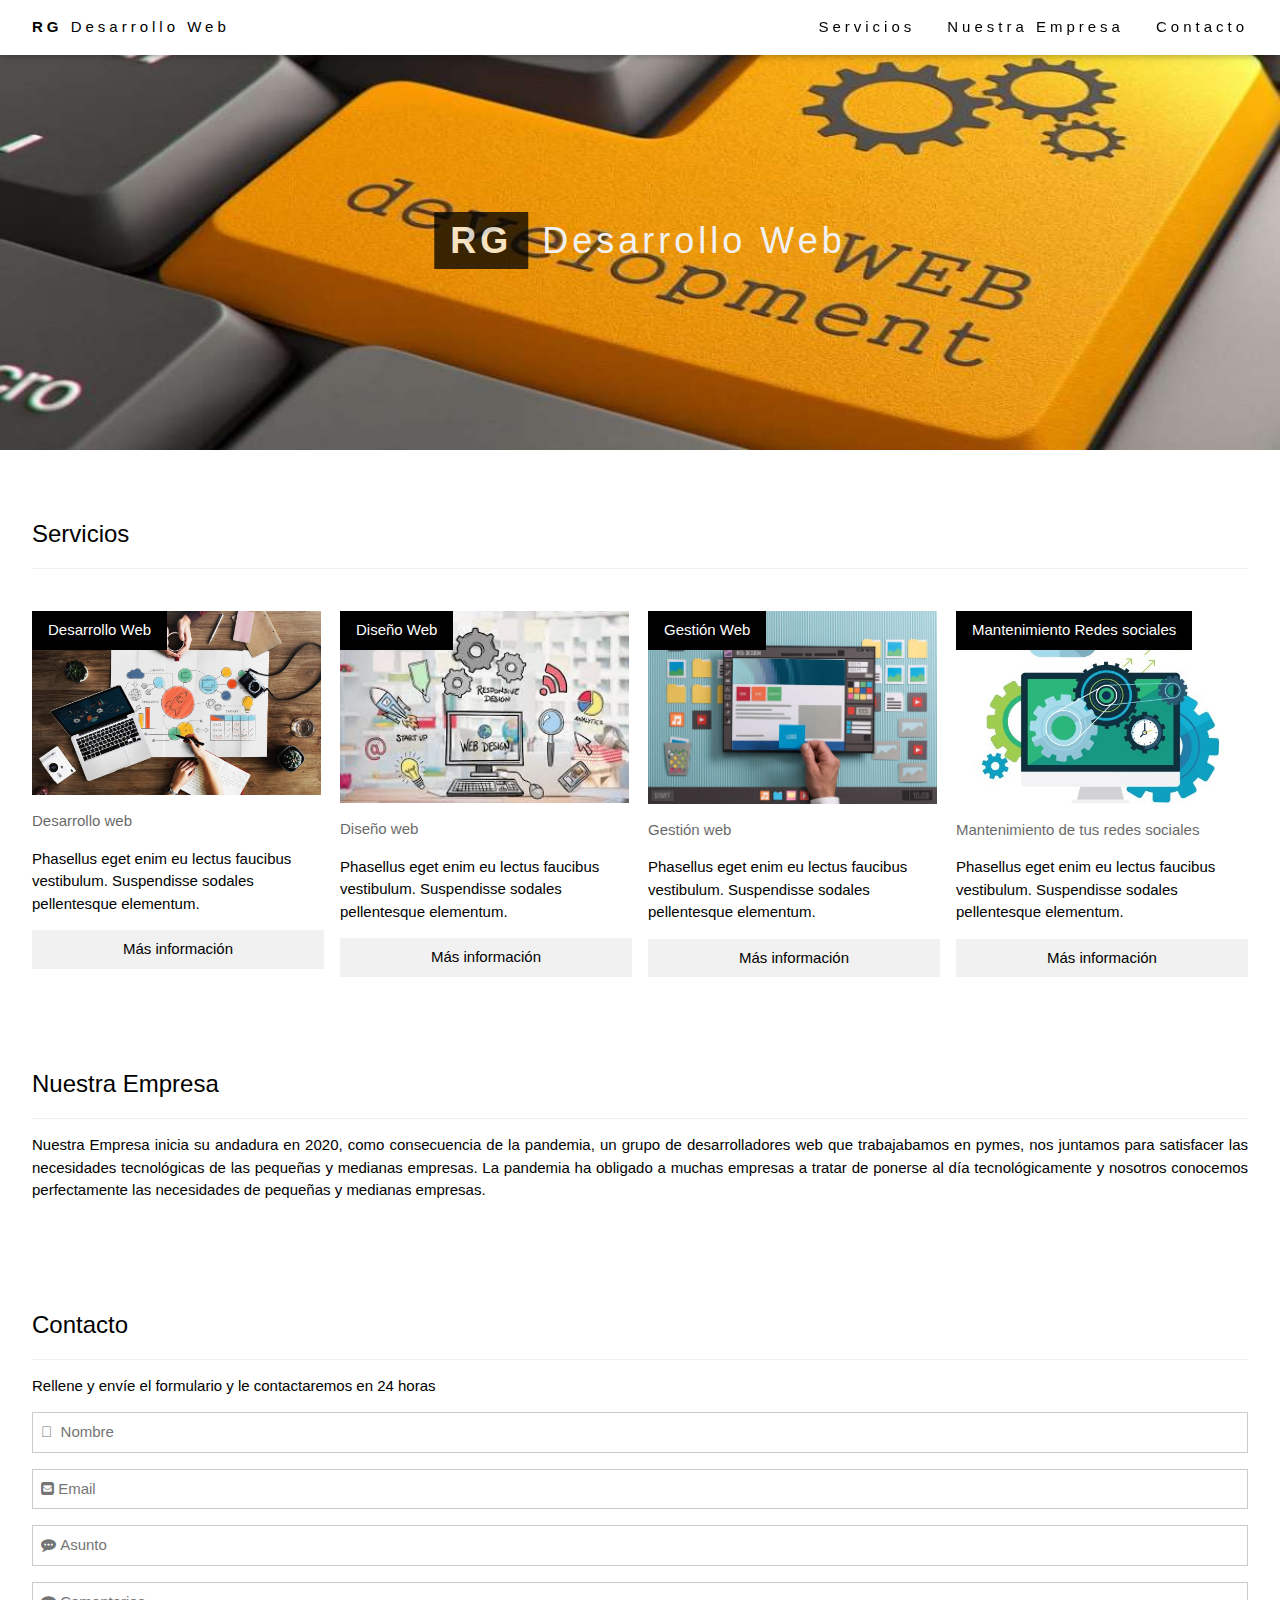
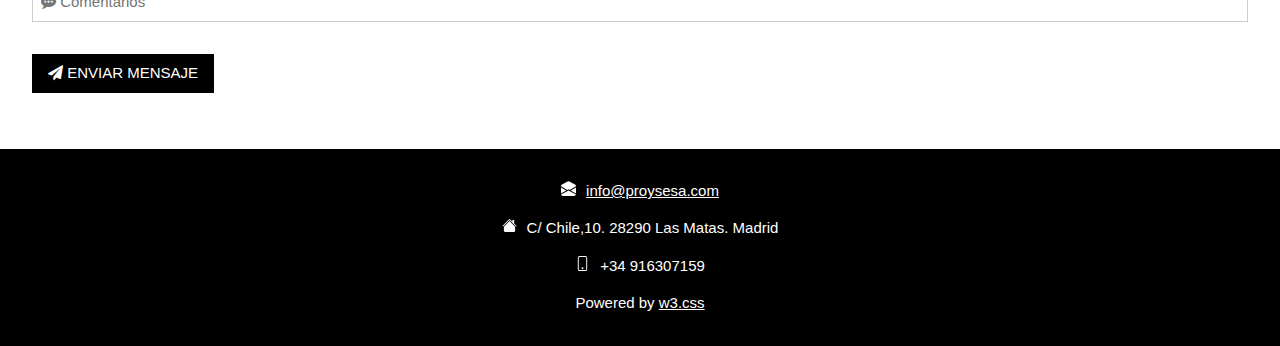
<file: index.html>
<!DOCTYPE html>
<html>
<title>RG | Desarrollo Web</title>
<meta charset="UTF-8">
<meta name="viewport" content="width=device-width, initial-scale=1">
<link rel="stylesheet" href="css/W3.css">
<script  src="./javascript.js"></script>
<link href="https://stackpath.bootstrapcdn.com/font-awesome/4.7.0/css/font-awesome.min.css" rel="stylesheet" />

<body>

<!-- Navbar (sit on top) -->
<div class="w3-top">
<div class="w3-bar w3-white w3-wide w3-padding w3-card">
  <a href="#Home" class="w3-bar-item w3-button"><b>RG</b> Desarrollo Web</a>
  <a href="#contact" class="w3-bar-item w3-right w3-button w3-hide-small">Contacto</a>
  <a href="#about" class="w3-bar-item w3-right w3-button w3-hide-small">Nuestra Empresa</a>
  <a href="#projects" class="w3-bar-item w3-right w3-button w3-hide-small">Servicios</a>
  
  
  <a href="javascript:void(0)"  class="w3-bar-item w3-button w3-right w3-hide-large w3-hide-medium" onclick="myFunction()">&#9776;</a>
</div>

<div id="demo" class="w3-bar-block  w3-white w3-hide w3-hide-large w3-hide-medium">
  <a href="#projects" class="w3-bar-item w3-button">Servicios</a>
  <a href="#about" class="w3-bar-item w3-button">Nuestra Empresa</a>
  <a href="#contact" class="w3-bar-item w3-button">Contacto</a>
</div>
</div>
<!-- Header -->
<header class="w3-display-container w3-content w3-wide" style="max-width:1500px;"  id="home">
  <img class="w3-image" src="imagenes/web.jpg" alt="Desarrollo web" width="1500" height="500" style="max-height: 450px;">
  <div class="w3-display-middle w3-margin-top w3-center">
    <h1 class="w3-xxlarge w3-text-white"><span class="w3-padding w3-black w3-opacity-min"><b>RG</b></span> <span class="w3-hide-small w3-text-light-grey">Desarrollo Web</span></h1>
  </div>
</header>

<!-- Page content -->
<div class="w3-content w3-padding" style="max-width:1564px">

  <!-- Project Section -->
  <div class="w3-container w3-padding-32" id="projects">
    <h3 class="w3-border-bottom w3-border-light-grey w3-padding-16">Servicios</h3>
  </div>

  <div class="w3-row-padding">
    <div class="w3-col l3 m6 w3-margin-bottom">
      <div class="w3-display-container">
        <div class="w3-display-topleft w3-black w3-padding">Desarrollo Web</div>
        <img src="imagenes/Desarrollo web.jpg" alt="Desarrollo web" style="width:99%">
        <p class="w3-opacity">Desarrollo web</p>
      <p>Phasellus eget enim eu lectus faucibus vestibulum. Suspendisse sodales pellentesque elementum.</p>
      <p><a href="desarrollo.html" class="w3-button w3-light-grey w3-block">Más información</a></p>
      </div>
    </div>
    <div class="w3-col l3 m6 w3-margin-bottom">
      <div class="w3-display-container">
        <div class="w3-display-topleft w3-black w3-padding">Diseño Web</div>
        <img src="imagenes/diseno_web.jpg" alt="diseño web" style="width:99%">
        <p class="w3-opacity">Diseño web</p>
      <p>Phasellus eget enim eu lectus faucibus vestibulum. Suspendisse sodales pellentesque elementum.</p>
      <p><a href="diseno.html" class="w3-button w3-light-grey w3-block">Más información</a></p>
      </div>
    </div>
    <div class="w3-col l3 m6 w3-margin-bottom">
      <div class="w3-display-container">
        <div class="w3-display-topleft w3-black w3-padding">Gestión Web</div>
        <img src="imagenes/gestion_web.jpg" alt="Gestion web" style="width:99%">
        <p class="w3-opacity">Gestión web</p>
      <p>Phasellus eget enim eu lectus faucibus vestibulum. Suspendisse sodales pellentesque elementum.</p>
      <p><a href="gestion.html" class="w3-button w3-light-grey w3-block">Más información</a></p>
        
      </div>
    </div>
    <div class="w3-col l3 m6 w3-margin-bottom">
      <div class="w3-display-container">
        <div class="w3-display-topleft w3-black w3-padding">Mantenimiento Redes sociales</div>
        <img src="imagenes/mantenimiento_web.jpg" alt="Mantenimiento redes sociales" style="width:99%">
      <p class="w3-opacity">Mantenimiento de tus redes sociales</p>
      <p>Phasellus eget enim eu lectus faucibus vestibulum. Suspendisse sodales pellentesque elementum.</p>
      <p><a href="mantenimiento.html" class="w3-button w3-light-grey w3-block">Más información</a></p>
      </div>
    </div>
  </div>

  <!-- About Section -->
  <div class="w3-container w3-padding-32" id="about">
    <h3 class="w3-border-bottom w3-border-light-grey w3-padding-16">Nuestra Empresa</h3>
    <p style="text-align: justify;">Nuestra Empresa inicia su andadura en 2020, como consecuencia de la pandemia, un grupo de desarrolladores web
      que trabajabamos en pymes, nos juntamos para satisfacer las necesidades tecnológicas de las pequeñas y medianas empresas.
      La pandemia ha obligado a muchas empresas a tratar de ponerse al día tecnológicamente y nosotros conocemos perfectamente
      las necesidades de pequeñas y medianas empresas.
    </p>
  </div>

  

  <!-- Contact Section -->
  <div class="w3-container w3-padding-32" id="contact">
    <h3 class="w3-border-bottom w3-border-light-grey w3-padding-16">Contacto</h3>
    <p>Rellene y envíe el formulario y le contactaremos en 24 horas</p>
    <form action="/action_page.php" target="_blank">
      <input class="w3-input w3-border" type="text" placeholder="&#xf2bb  Nombre" style="font-family:Arial,FontAwesome;" required name="Name">
      <input class="w3-input w3-section w3-border" type="text" placeholder="&#xf199 Email" style="font-family:Arial,FontAwesome;" required pattern="[a-z0-9._%+-]+@[a-z0-9.-]+\.[a-z]{2,}$"  name="Email">
      <input class="w3-input w3-section w3-border" type="text" placeholder="&#xf27a Asunto" style="font-family:Arial,FontAwesome;" required name="Subject">
      <input class="w3-input w3-section w3-border" type="text" placeholder="&#xf27a Comentarios" style="font-family:Arial,FontAwesome;" required name="Comment">
      <button class="w3-button w3-black w3-section" type="submit">
        <i class="fa fa-paper-plane"></i> ENVIAR MENSAJE
      </button>
    </form>
  </div>
  
<!-- Image of location/map -->

<!-- End page content -->
</div>


<!-- Footer -->
<footer class="w3-center w3-black w3-padding-16">
  <p><svg width="1em" height="1em" viewbox="0 0 16 16" class="bi bi-envelope-open-fill" fill="currentColor" xmlns="http://www.w3.org/2000/svg">
    <path d="M8.941.435a2 2 0 0 0-1.882 0l-6 3.2A2 2 0 0 0 0 5.4v.313l6.709 3.933L8 8.928l1.291.717L16 5.715V5.4a2 2 0 0 0-1.059-1.765l-6-3.2zM16 6.873l-5.693 3.337L16 13.372v-6.5zm-.059 7.611L8 10.072.059 14.484A2 2 0 0 0 2 16h12a2 2 0 0 0 1.941-1.516zM0 13.373l5.693-3.163L0 6.873v6.5z"/>
  <span style="margin-left: 10px;"><a href="mailto:info@proysesa.com">info@proysesa.com</a></span>
  </svg></p>
  
  
  <p><svg width="1em" height="1em" viewbox="0 0 16 16" class="bi bi-house-fill" fill="currentColor" xmlns="http://www.w3.org/2000/svg">
    <path fill-rule="evenodd" d="M8 3.293l6 6V13.5a1.5 1.5 0 0 1-1.5 1.5h-9A1.5 1.5 0 0 1 2 13.5V9.293l6-6zm5-.793V6l-2-2V2.5a.5.5 0 0 1 .5-.5h1a.5.5 0 0 1 .5.5z"/>
    <path fill-rule="evenodd" d="M7.293 1.5a1 1 0 0 1 1.414 0l6.647 6.646a.5.5 0 0 1-.708.708L8 2.207 1.354 8.854a.5.5 0 1 1-.708-.708L7.293 1.5z"/>
    <span style="margin-left: 10px;">C/ Chile,10. 28290 Las Matas. Madrid</span>
  </svg></p>


  <p><svg width="1em" height="1em" viewbox="0 0 16 16" class="bi bi-phone" fill="currentColor" xmlns="http://www.w3.org/2000/svg">
    <path fill-rule="evenodd" d="M11 1H5a1 1 0 0 0-1 1v12a1 1 0 0 0 1 1h6a1 1 0 0 0 1-1V2a1 1 0 0 0-1-1zM5 0a2 2 0 0 0-2 2v12a2 2 0 0 0 2 2h6a2 2 0 0 0 2-2V2a2 2 0 0 0-2-2H5z"/>
    <path fill-rule="evenodd" d="M8 14a1 1 0 1 0 0-2 1 1 0 0 0 0 2z"/>
    <span style="margin-left: 10px;">+34 916307159</span>
    </svg></p>   
  <p>Powered by <a href="https://www.w3schools.com/w3css/default.asp" title="W3.CSS" target="_blank" class="w3-hover-text-green">w3.css</a></p>
</footer>

</body>
</html>
</file>
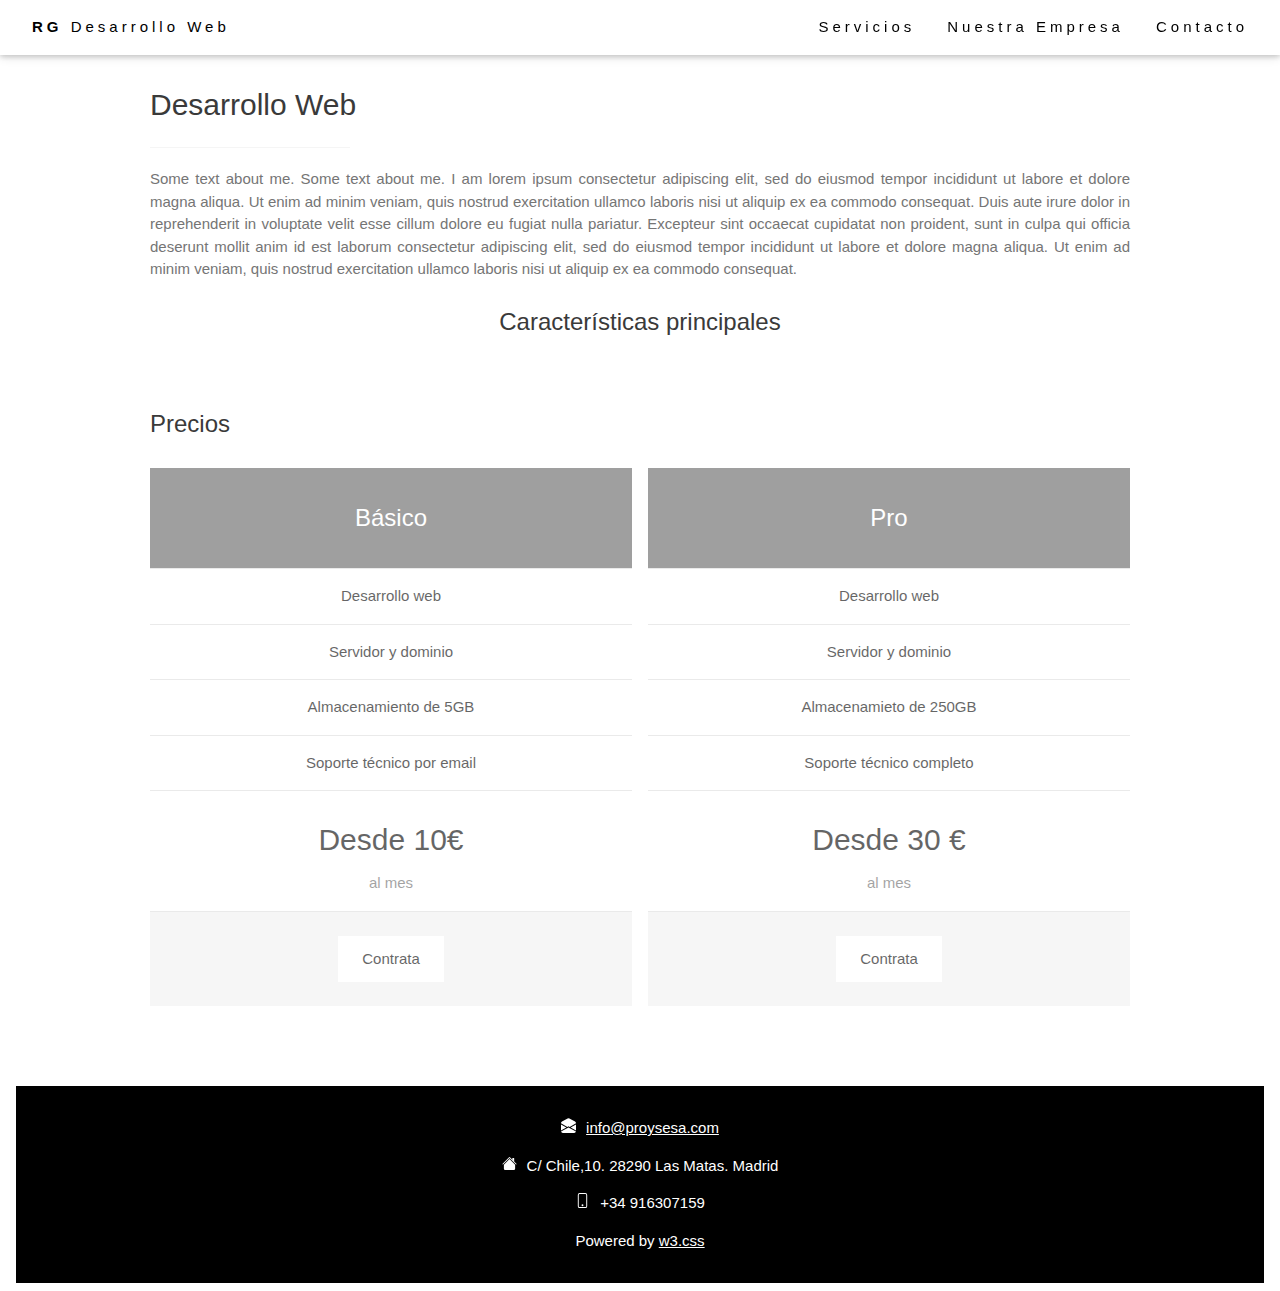
<file: desarrollo.html>
<!DOCTYPE html>
<html>
<title>RG | Desarrollo Web</title>
<meta charset="UTF-8">
<meta name="viewport" content="width=device-width, initial-scale=1">
<link rel="stylesheet" href="./css/W3.css">
<script  src="./javascript.js"></script>
<body>

<!-- Navbar (sit on top) -->
<div class="w3-top">
  <div class="w3-bar w3-white w3-wide w3-padding w3-card">
    <a href="http://127.0.0.1:5500/index.html#home" class="w3-bar-item w3-button"><b>RG</b> Desarrollo Web</a>
    <a href="http://127.0.0.1:5500/index.html#contact" class="w3-bar-item w3-right w3-button w3-hide-small">Contacto</a>
    <a href="http://127.0.0.1:5500/index.html#about" class="w3-bar-item w3-right w3-button w3-hide-small">Nuestra Empresa</a>
    <a href="http://127.0.0.1:5500/index.html#projects" class="w3-bar-item w3-right w3-button w3-hide-small">Servicios</a>
    
    
    <a href="javascript:void(0)"  class="w3-bar-item w3-button w3-right w3-hide-large w3-hide-medium" onclick="myFunction()">&#9776;</a>
  </div>
  
  <div id="demo" class="w3-bar-block  w3-white w3-hide w3-hide-large w3-hide-medium">
    <a href="http://127.0.0.1:5500/index.html#projects" class="w3-bar-item w3-button">Servicios</a>
    <a href="http://127.0.0.1:5500/index.html#about" class="w3-bar-item w3-button">Nuestra Empresa</a>
    <a href="http://127.0.0.1:5500/index.html#contact" class="w3-bar-item w3-button">Contacto</a>
  </div>
  </div>



<!-- Page content -->
<div class="w3-content w3-padding" style="max-width:1564px">

  
  <!-- About Section -->
  <div class="w3-content w3-justify w3-text-grey w3-padding-64" >
    <h2 class="w3-text-dark-grey">Desarrollo Web</h2>
    <hr style="width:200px" class="w3-opacity">
    <p>Some text about me. Some text about me. I am lorem ipsum consectetur adipiscing elit, sed do eiusmod tempor incididunt ut labore et dolore magna aliqua. Ut enim ad minim veniam, quis nostrud exercitation ullamco laboris nisi ut aliquip
      ex ea commodo consequat. Duis aute irure dolor in reprehenderit in voluptate velit esse cillum dolore eu fugiat nulla pariatur. Excepteur sint occaecat cupidatat non proident, sunt in culpa qui officia deserunt mollit anim id est laborum consectetur
      adipiscing elit, sed do eiusmod tempor incididunt ut labore et dolore magna aliqua. Ut enim ad minim veniam, quis nostrud exercitation ullamco laboris nisi ut aliquip ex ea commodo consequat.
    </p>
    
    <h3><button onclick="principal('Demo1')" class="w3-button w3-block w3-center-align w3-text-dark-grey">
      Características principales</button></h3>
      
      <div id="Demo1" class="w3-hide w3-animate-zoom">
        <ul class="w3-ul">
          <li>Diseño responsive para todos los formatos de pantallas</li>
          <li>Accesibilidad para todas las personas</li>
          <li>Proyecto personalizado</li>
        </ul>
      </div>
    
    
    <br>
    
    
    <!-- Grid for pricing tables -->
    <h3 class="w3-padding-16 w3-text-dark-grey">Precios</h3>
    <div class="w3-row-padding" style="margin:0 -16px">
      <div class="w3-half w3-margin-bottom">
        <ul class="w3-ul w3-white w3-center w3-opacity w3-hover-opacity-off">
          <li class="w3-dark-grey w3-xlarge w3-padding-32">Básico</li>
          <li class="w3-padding-16">Desarrollo web</li>
          <li class="w3-padding-16">Servidor y dominio</li>
          <li class="w3-padding-16">Almacenamiento de 5GB</li>
          <li class="w3-padding-16">Soporte técnico por email</li>
          <li class="w3-padding-16">
            <h2>Desde 10€</h2>
            <span class="w3-opacity">al mes</span>
          </li>
          <li class="w3-light-grey w3-padding-24">
            <button class="w3-button w3-white w3-padding-large w3-hover-black">Contrata</button>
          </li>
        </ul>
      </div>

      <div class="w3-half">
        <ul class="w3-ul w3-white w3-center w3-opacity w3-hover-opacity-off">
          <li class="w3-dark-grey w3-xlarge w3-padding-32">Pro</li>
          <li class="w3-padding-16">Desarrollo web </li>
          <li class="w3-padding-16">Servidor y dominio</li>
          <li class="w3-padding-16">Almacenamieto de 250GB </li>
          <li class="w3-padding-16">Soporte técnico completo</li>
          <li class="w3-padding-16">
            <h2>Desde 30 €</h2>
            <span class="w3-opacity">al mes</span>
          </li>
          <li class="w3-light-grey w3-padding-24">
            <button class="w3-button w3-white w3-padding-large w3-hover-black">Contrata</button>
          </li>
        </ul>
      </div>
    <!-- End Grid/Pricing tables -->
    </div>

  

  

  

  
  



<!-- End page content -->
</div>


<!-- Footer -->
<footer class="w3-center w3-black w3-padding-16">
  <p><svg width="1em" height="1em" viewbox="0 0 16 16" class="bi bi-envelope-open-fill" fill="currentColor" xmlns="http://www.w3.org/2000/svg">
    <path d="M8.941.435a2 2 0 0 0-1.882 0l-6 3.2A2 2 0 0 0 0 5.4v.313l6.709 3.933L8 8.928l1.291.717L16 5.715V5.4a2 2 0 0 0-1.059-1.765l-6-3.2zM16 6.873l-5.693 3.337L16 13.372v-6.5zm-.059 7.611L8 10.072.059 14.484A2 2 0 0 0 2 16h12a2 2 0 0 0 1.941-1.516zM0 13.373l5.693-3.163L0 6.873v6.5z"/>
  <span style="margin-left: 10px;"><a href="mailto:info@proysesa.com">info@proysesa.com</a></span>
  </svg></p>
  
  
  <p><svg width="1em" height="1em" viewbox="0 0 16 16" class="bi bi-house-fill" fill="currentColor" xmlns="http://www.w3.org/2000/svg">
    <path fill-rule="evenodd" d="M8 3.293l6 6V13.5a1.5 1.5 0 0 1-1.5 1.5h-9A1.5 1.5 0 0 1 2 13.5V9.293l6-6zm5-.793V6l-2-2V2.5a.5.5 0 0 1 .5-.5h1a.5.5 0 0 1 .5.5z"/>
    <path fill-rule="evenodd" d="M7.293 1.5a1 1 0 0 1 1.414 0l6.647 6.646a.5.5 0 0 1-.708.708L8 2.207 1.354 8.854a.5.5 0 1 1-.708-.708L7.293 1.5z"/>
    <span style="margin-left: 10px;">C/ Chile,10. 28290 Las Matas. Madrid</span>
  </svg></p>


  <p><svg width="1em" height="1em" viewbox="0 0 16 16" class="bi bi-phone" fill="currentColor" xmlns="http://www.w3.org/2000/svg">
    <path fill-rule="evenodd" d="M11 1H5a1 1 0 0 0-1 1v12a1 1 0 0 0 1 1h6a1 1 0 0 0 1-1V2a1 1 0 0 0-1-1zM5 0a2 2 0 0 0-2 2v12a2 2 0 0 0 2 2h6a2 2 0 0 0 2-2V2a2 2 0 0 0-2-2H5z"/>
    <path fill-rule="evenodd" d="M8 14a1 1 0 1 0 0-2 1 1 0 0 0 0 2z"/>
    <span style="margin-left: 10px;">+34 916307159</span>
    </svg></p>   
  <p>Powered by <a href="https://www.w3schools.com/w3css/default.asp" title="W3.CSS" target="_blank" class="w3-hover-text-green">w3.css</a></p>
</footer>
</div>

</body>
</html>
</file>
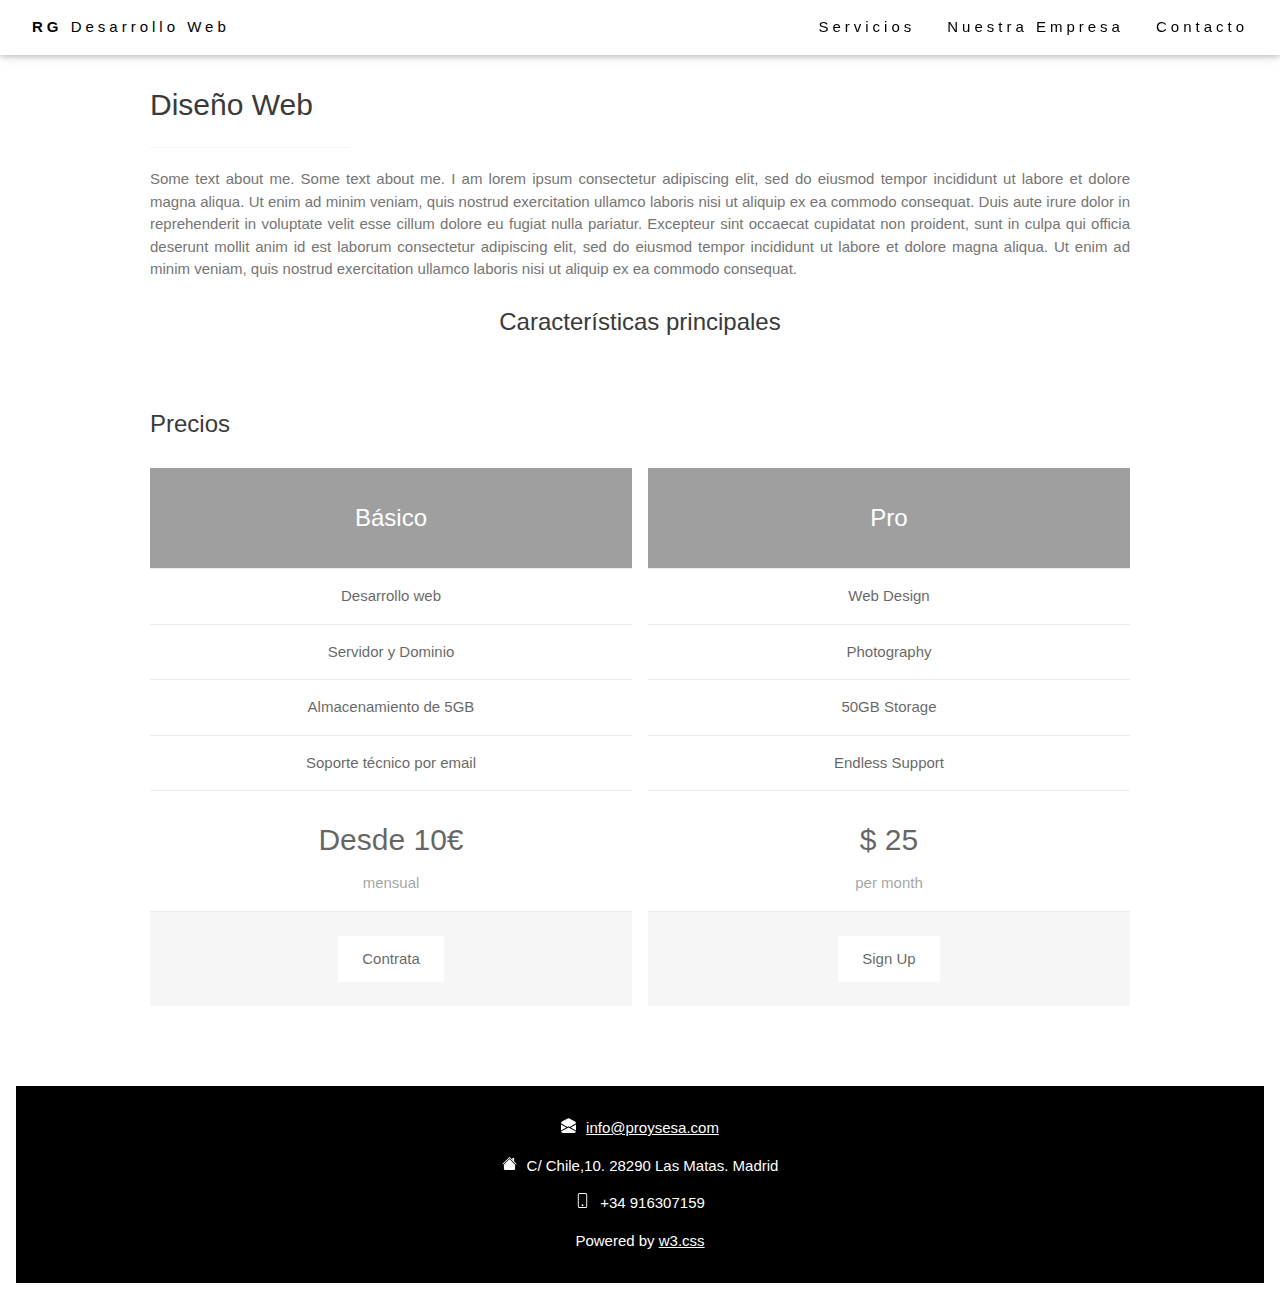
<file: diseno.html>
<!DOCTYPE html>
<html>
<title>RG | Diseño Web</title>
<meta charset="UTF-8">
<meta name="viewport" content="width=device-width, initial-scale=1">
<link rel="stylesheet" href="./css/W3.css">
<script  src="./javascript.js"></script>
<body>

<!-- Navbar (sit on top) -->
<div class="w3-top">
  <div class="w3-bar w3-white w3-wide w3-padding w3-card">
    <a href="http://127.0.0.1:5500/index.html#home" class="w3-bar-item w3-button"><b>RG</b> Desarrollo Web</a>
    <a href="http://127.0.0.1:5500/index.html#contact" class="w3-bar-item w3-right w3-button w3-hide-small">Contacto</a>
    <a href="http://127.0.0.1:5500/index.html#about" class="w3-bar-item w3-right w3-button w3-hide-small">Nuestra Empresa</a>
    <a href="http://127.0.0.1:5500/index.html#projects" class="w3-bar-item w3-right w3-button w3-hide-small">Servicios</a>
    <a href="javascript:void(0)"  class="w3-bar-item w3-button w3-right w3-hide-large w3-hide-medium" onclick="myFunction()">&#9776;</a>
  </div>
  
  <div id="demo" class="w3-bar-block  w3-white w3-hide w3-hide-large w3-hide-medium">
    <a href="http://127.0.0.1:5500/index.html#projects" class="w3-bar-item w3-button">Servicios</a>
    <a href="http://127.0.0.1:5500/index.html#about" class="w3-bar-item w3-button">Nuestra Empresa</a>
    <a href="http://127.0.0.1:5500/index.html#contact" class="w3-bar-item w3-button">Contacto</a>
  </div>
  </div>



<!-- Page content -->
<div class="w3-content w3-padding" style="max-width:1564px">

  
  <!-- About Section -->
  <div class="w3-content w3-justify w3-text-grey w3-padding-64" >
    <h2 class="w3-text-dark-grey">Diseño Web</h2>
    <hr style="width:200px" class="w3-opacity">
    <p>Some text about me. Some text about me. I am lorem ipsum consectetur adipiscing elit, sed do eiusmod tempor incididunt ut labore et dolore magna aliqua. Ut enim ad minim veniam, quis nostrud exercitation ullamco laboris nisi ut aliquip
      ex ea commodo consequat. Duis aute irure dolor in reprehenderit in voluptate velit esse cillum dolore eu fugiat nulla pariatur. Excepteur sint occaecat cupidatat non proident, sunt in culpa qui officia deserunt mollit anim id est laborum consectetur
      adipiscing elit, sed do eiusmod tempor incididunt ut labore et dolore magna aliqua. Ut enim ad minim veniam, quis nostrud exercitation ullamco laboris nisi ut aliquip ex ea commodo consequat.
    </p>
    <h3><button onclick="principal('Demo1')" class="w3-button w3-block w3-center-align w3-text-dark-grey">
      Características principales</button></h3>
      
      <div id="Demo1" class="w3-hide w3-animate-zoom">
        <ul class="w3-ul">
          <li>Diseño responsive para todos los formatos de pantallas</li>
          <li>Accesibilidad para todas las personas</li>
          <li>Proyecto personalizado</li>
        </ul>
      </div>
    
    
    <br>
    
    
    <!-- Grid for pricing tables -->
    <h3 class="w3-padding-16 w3-text-dark-grey">Precios</h3>
    <div class="w3-row-padding" style="margin:0 -16px">
      <div class="w3-half w3-margin-bottom">
        <ul class="w3-ul w3-white w3-center w3-opacity w3-hover-opacity-off">
          <li class="w3-dark-grey w3-xlarge w3-padding-32">Básico</li>
          <li class="w3-padding-16">Desarrollo web</li>
          <li class="w3-padding-16">Servidor y Dominio</li>
          <li class="w3-padding-16">Almacenamiento de 5GB</li>
          <li class="w3-padding-16">Soporte técnico por email</li>
          <li class="w3-padding-16">
            <h2>Desde 10€</h2>
            <span class="w3-opacity">mensual</span>
          </li>
          <li class="w3-light-grey w3-padding-24">
            <button class="w3-button w3-white w3-padding-large w3-hover-black">Contrata</button>
          </li>
        </ul>
      </div>

      <div class="w3-half">
        <ul class="w3-ul w3-white w3-center w3-opacity w3-hover-opacity-off">
          <li class="w3-dark-grey w3-xlarge w3-padding-32">Pro</li>
          <li class="w3-padding-16">Web Design</li>
          <li class="w3-padding-16">Photography</li>
          <li class="w3-padding-16">50GB Storage</li>
          <li class="w3-padding-16">Endless Support</li>
          <li class="w3-padding-16">
            <h2>$ 25</h2>
            <span class="w3-opacity">per month</span>
          </li>
          <li class="w3-light-grey w3-padding-24">
            <button class="w3-button w3-white w3-padding-large w3-hover-black">Sign Up</button>
          </li>
        </ul>
      </div>
    <!-- End Grid/Pricing tables -->
    </div>

  

  

  

  
  



<!-- End page content -->
</div>


<!-- Footer -->
<footer class="w3-center w3-black w3-padding-16">
  <p><svg width="1em" height="1em" viewbox="0 0 16 16" class="bi bi-envelope-open-fill" fill="currentColor" xmlns="http://www.w3.org/2000/svg">
    <path d="M8.941.435a2 2 0 0 0-1.882 0l-6 3.2A2 2 0 0 0 0 5.4v.313l6.709 3.933L8 8.928l1.291.717L16 5.715V5.4a2 2 0 0 0-1.059-1.765l-6-3.2zM16 6.873l-5.693 3.337L16 13.372v-6.5zm-.059 7.611L8 10.072.059 14.484A2 2 0 0 0 2 16h12a2 2 0 0 0 1.941-1.516zM0 13.373l5.693-3.163L0 6.873v6.5z"/>
  <span style="margin-left: 10px;"><a href="mailto:info@proysesa.com">info@proysesa.com</a></span>
  </svg></p>
  
  
  <p><svg width="1em" height="1em" viewbox="0 0 16 16" class="bi bi-house-fill" fill="currentColor" xmlns="http://www.w3.org/2000/svg">
    <path fill-rule="evenodd" d="M8 3.293l6 6V13.5a1.5 1.5 0 0 1-1.5 1.5h-9A1.5 1.5 0 0 1 2 13.5V9.293l6-6zm5-.793V6l-2-2V2.5a.5.5 0 0 1 .5-.5h1a.5.5 0 0 1 .5.5z"/>
    <path fill-rule="evenodd" d="M7.293 1.5a1 1 0 0 1 1.414 0l6.647 6.646a.5.5 0 0 1-.708.708L8 2.207 1.354 8.854a.5.5 0 1 1-.708-.708L7.293 1.5z"/>
    <span style="margin-left: 10px;">C/ Chile,10. 28290 Las Matas. Madrid</span>
  </svg></p>


  <p><svg width="1em" height="1em" viewbox="0 0 16 16" class="bi bi-phone" fill="currentColor" xmlns="http://www.w3.org/2000/svg">
    <path fill-rule="evenodd" d="M11 1H5a1 1 0 0 0-1 1v12a1 1 0 0 0 1 1h6a1 1 0 0 0 1-1V2a1 1 0 0 0-1-1zM5 0a2 2 0 0 0-2 2v12a2 2 0 0 0 2 2h6a2 2 0 0 0 2-2V2a2 2 0 0 0-2-2H5z"/>
    <path fill-rule="evenodd" d="M8 14a1 1 0 1 0 0-2 1 1 0 0 0 0 2z"/>
    <span style="margin-left: 10px;">+34 916307159</span>
    </svg></p>   
  <p>Powered by <a href="https://www.w3schools.com/w3css/default.asp" title="W3.CSS" target="_blank" class="w3-hover-text-green">w3.css</a></p>
</footer>
</div>

</body>
</html>
</file>
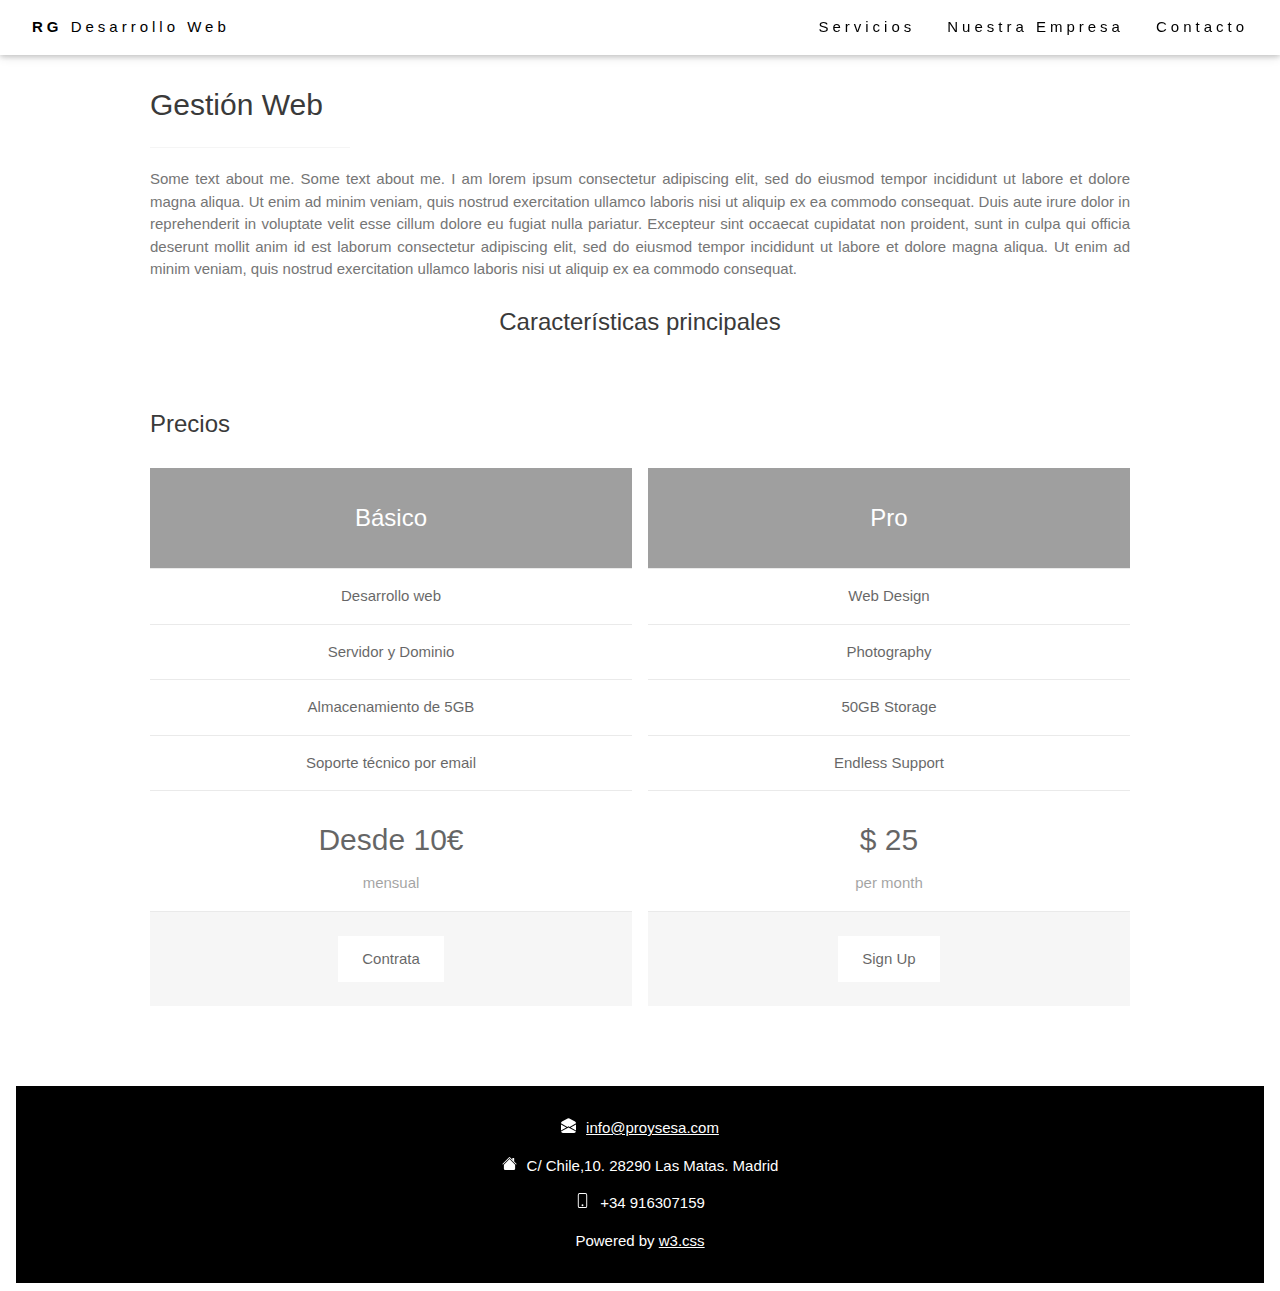
<file: gestion.html>
<!DOCTYPE html>
<html>
<title>RG | Gestión Web</title>
<meta charset="UTF-8">
<meta name="viewport" content="width=device-width, initial-scale=1">
<link rel="stylesheet" href="./css/W3.css">
<script  src="./javascript.js"></script>
<body>

<!-- Navbar (sit on top) -->
<div class="w3-top">
  <div class="w3-bar w3-white w3-wide w3-padding w3-card">
    <a href="http://127.0.0.1:5500/index.html#home" class="w3-bar-item w3-button"><b>RG</b> Desarrollo Web</a>
    <a href="http://127.0.0.1:5500/index.html#contact" class="w3-bar-item w3-right w3-button w3-hide-small">Contacto</a>
    <a href="http://127.0.0.1:5500/index.html#about" class="w3-bar-item w3-right w3-button w3-hide-small">Nuestra Empresa</a>
    <a href="http://127.0.0.1:5500/index.html#projects" class="w3-bar-item w3-right w3-button w3-hide-small">Servicios</a>
    <a href="javascript:void(0)"  class="w3-bar-item w3-button w3-right w3-hide-large w3-hide-medium" onclick="myFunction()">&#9776;</a>
  </div>
  
  <div id="demo" class="w3-bar-block  w3-white w3-hide w3-hide-large w3-hide-medium">
    <a href="http://127.0.0.1:5500/index.html#projects" class="w3-bar-item w3-button">Servicios</a>
    <a href="http://127.0.0.1:5500/index.html#about" class="w3-bar-item w3-button">Nuestra Empresa</a>
    <a href="http://127.0.0.1:5500/index.html#contact" class="w3-bar-item w3-button">Contacto</a>
  </div>
  </div>



<!-- Page content -->
<div class="w3-content w3-padding" style="max-width:1564px">

  
  <!-- About Section -->
  <div class="w3-content w3-justify w3-text-grey w3-padding-64" >
    <h2 class="w3-text-dark-grey">Gestión Web</h2>
    <hr style="width:200px" class="w3-opacity">
    <p>Some text about me. Some text about me. I am lorem ipsum consectetur adipiscing elit, sed do eiusmod tempor incididunt ut labore et dolore magna aliqua. Ut enim ad minim veniam, quis nostrud exercitation ullamco laboris nisi ut aliquip
      ex ea commodo consequat. Duis aute irure dolor in reprehenderit in voluptate velit esse cillum dolore eu fugiat nulla pariatur. Excepteur sint occaecat cupidatat non proident, sunt in culpa qui officia deserunt mollit anim id est laborum consectetur
      adipiscing elit, sed do eiusmod tempor incididunt ut labore et dolore magna aliqua. Ut enim ad minim veniam, quis nostrud exercitation ullamco laboris nisi ut aliquip ex ea commodo consequat.
    </p>
    <h3><button onclick="principal('Demo1')" class="w3-button w3-block w3-center-align w3-text-dark-grey">
      Características principales</button></h3>
      
      <div id="Demo1" class="w3-hide w3-animate-zoom">
        <ul class="w3-ul">
          <li>Diseño responsive para todos los formatos de pantallas</li>
          <li>Accesibilidad para todas las personas</li>
          <li>Proyecto personalizado</li>
        </ul>
      </div>
    
    
    <br>
    
    
    <!-- Grid for pricing tables -->
    <h3 class="w3-padding-16 w3-text-dark-grey">Precios</h3>
    <div class="w3-row-padding" style="margin:0 -16px">
      <div class="w3-half w3-margin-bottom">
        <ul class="w3-ul w3-white w3-center w3-opacity w3-hover-opacity-off">
          <li class="w3-dark-grey w3-xlarge w3-padding-32">Básico</li>
          <li class="w3-padding-16">Desarrollo web</li>
          <li class="w3-padding-16">Servidor y Dominio</li>
          <li class="w3-padding-16">Almacenamiento de 5GB</li>
          <li class="w3-padding-16">Soporte técnico por email</li>
          <li class="w3-padding-16">
            <h2>Desde 10€</h2>
            <span class="w3-opacity">mensual</span>
          </li>
          <li class="w3-light-grey w3-padding-24">
            <button class="w3-button w3-white w3-padding-large w3-hover-black">Contrata</button>
          </li>
        </ul>
      </div>

      <div class="w3-half">
        <ul class="w3-ul w3-white w3-center w3-opacity w3-hover-opacity-off">
          <li class="w3-dark-grey w3-xlarge w3-padding-32">Pro</li>
          <li class="w3-padding-16">Web Design</li>
          <li class="w3-padding-16">Photography</li>
          <li class="w3-padding-16">50GB Storage</li>
          <li class="w3-padding-16">Endless Support</li>
          <li class="w3-padding-16">
            <h2>$ 25</h2>
            <span class="w3-opacity">per month</span>
          </li>
          <li class="w3-light-grey w3-padding-24">
            <button class="w3-button w3-white w3-padding-large w3-hover-black">Sign Up</button>
          </li>
        </ul>
      </div>
    <!-- End Grid/Pricing tables -->
    </div>

  

  

  

  
  



<!-- End page content -->
</div>


<!-- Footer -->
<footer class="w3-center w3-black w3-padding-16">
  <p><svg width="1em" height="1em" viewbox="0 0 16 16" class="bi bi-envelope-open-fill" fill="currentColor" xmlns="http://www.w3.org/2000/svg">
    <path d="M8.941.435a2 2 0 0 0-1.882 0l-6 3.2A2 2 0 0 0 0 5.4v.313l6.709 3.933L8 8.928l1.291.717L16 5.715V5.4a2 2 0 0 0-1.059-1.765l-6-3.2zM16 6.873l-5.693 3.337L16 13.372v-6.5zm-.059 7.611L8 10.072.059 14.484A2 2 0 0 0 2 16h12a2 2 0 0 0 1.941-1.516zM0 13.373l5.693-3.163L0 6.873v6.5z"/>
  <span style="margin-left: 10px;"><a href="mailto:info@proysesa.com">info@proysesa.com</a></span>
  </svg></p>
  
  
  <p><svg width="1em" height="1em" viewbox="0 0 16 16" class="bi bi-house-fill" fill="currentColor" xmlns="http://www.w3.org/2000/svg">
    <path fill-rule="evenodd" d="M8 3.293l6 6V13.5a1.5 1.5 0 0 1-1.5 1.5h-9A1.5 1.5 0 0 1 2 13.5V9.293l6-6zm5-.793V6l-2-2V2.5a.5.5 0 0 1 .5-.5h1a.5.5 0 0 1 .5.5z"/>
    <path fill-rule="evenodd" d="M7.293 1.5a1 1 0 0 1 1.414 0l6.647 6.646a.5.5 0 0 1-.708.708L8 2.207 1.354 8.854a.5.5 0 1 1-.708-.708L7.293 1.5z"/>
    <span style="margin-left: 10px;">C/ Chile,10. 28290 Las Matas. Madrid</span>
  </svg></p>


  <p><svg width="1em" height="1em" viewbox="0 0 16 16" class="bi bi-phone" fill="currentColor" xmlns="http://www.w3.org/2000/svg">
    <path fill-rule="evenodd" d="M11 1H5a1 1 0 0 0-1 1v12a1 1 0 0 0 1 1h6a1 1 0 0 0 1-1V2a1 1 0 0 0-1-1zM5 0a2 2 0 0 0-2 2v12a2 2 0 0 0 2 2h6a2 2 0 0 0 2-2V2a2 2 0 0 0-2-2H5z"/>
    <path fill-rule="evenodd" d="M8 14a1 1 0 1 0 0-2 1 1 0 0 0 0 2z"/>
    <span style="margin-left: 10px;">+34 916307159</span>
    </svg></p>   
  <p>Powered by <a href="https://www.w3schools.com/w3css/default.asp" title="W3.CSS" target="_blank" class="w3-hover-text-green">w3.css</a></p>
</footer>
</div>

</body>
</html>
</file>
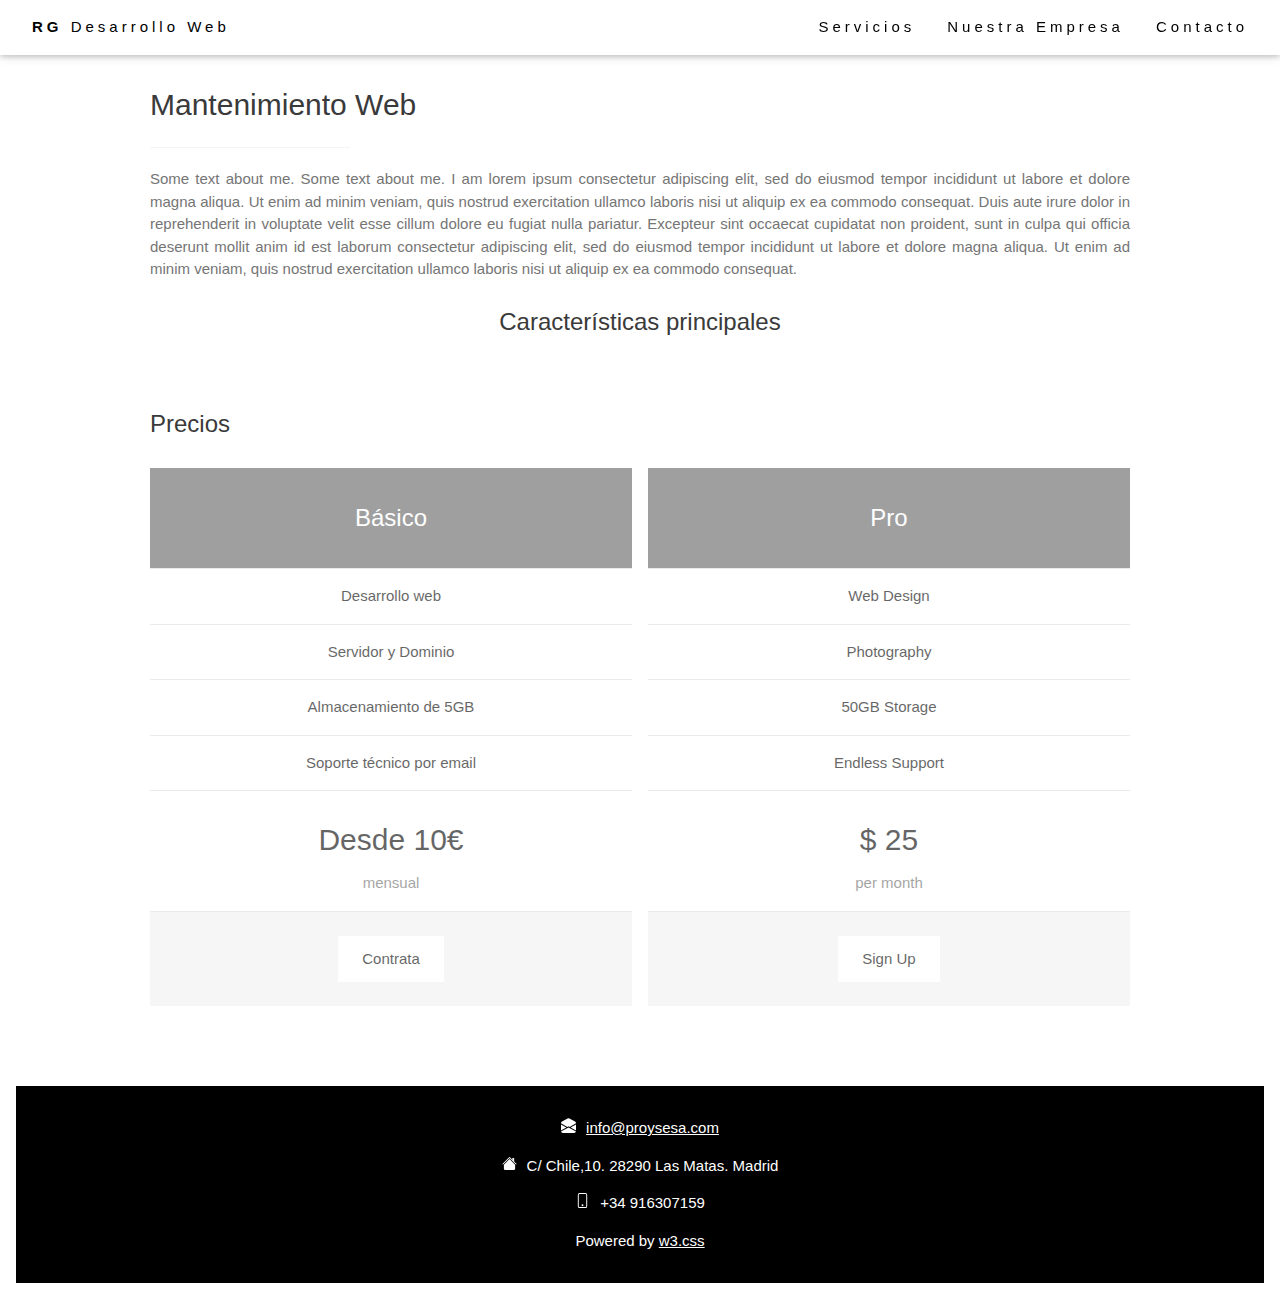
<file: mantenimiento.html>
<!DOCTYPE html>
<html>
<title>RG | Mantenimiento Web</title>
<meta charset="UTF-8">
<meta name="viewport" content="width=device-width, initial-scale=1">
<link rel="stylesheet" href="./css/W3.css">
<script  src="./javascript.js"></script>
<body>

<!-- Navbar (sit on top) -->
<div class="w3-top">
  <div class="w3-bar w3-white w3-wide w3-padding w3-card">
    <a href="http://127.0.0.1:5500/index.html#home" class="w3-bar-item w3-button"><b>RG</b> Desarrollo Web</a>
    <a href="http://127.0.0.1:5500/index.html#contact" class="w3-bar-item w3-right w3-button w3-hide-small">Contacto</a>
    <a href="http://127.0.0.1:5500/index.html#about" class="w3-bar-item w3-right w3-button w3-hide-small">Nuestra Empresa</a>
    <a href="http://127.0.0.1:5500/index.html#projects" class="w3-bar-item w3-right w3-button w3-hide-small">Servicios</a>
    <a href="javascript:void(0)"  class="w3-bar-item w3-button w3-right w3-hide-large w3-hide-medium" onclick="myFunction()">&#9776;</a>
  </div>
  
  <div id="demo" class="w3-bar-block  w3-white w3-hide w3-hide-large w3-hide-medium">
    <a href="http://127.0.0.1:5500/index.html#projects" class="w3-bar-item w3-button">Servicios</a>
    <a href="http://127.0.0.1:5500/index.html#about" class="w3-bar-item w3-button">Nuestra Empresa</a>
    <a href="http://127.0.0.1:5500/index.html#contact" class="w3-bar-item w3-button">Contacto</a>
  </div>
  </div>



<!-- Page content -->
<div class="w3-content w3-padding" style="max-width:1564px">

  
  <!-- About Section -->
  <div class="w3-content w3-justify w3-text-grey w3-padding-64" >
    <h2 class="w3-text-dark-grey">Mantenimiento Web</h2>
    <hr style="width:200px" class="w3-opacity">
    <p>Some text about me. Some text about me. I am lorem ipsum consectetur adipiscing elit, sed do eiusmod tempor incididunt ut labore et dolore magna aliqua. Ut enim ad minim veniam, quis nostrud exercitation ullamco laboris nisi ut aliquip
      ex ea commodo consequat. Duis aute irure dolor in reprehenderit in voluptate velit esse cillum dolore eu fugiat nulla pariatur. Excepteur sint occaecat cupidatat non proident, sunt in culpa qui officia deserunt mollit anim id est laborum consectetur
      adipiscing elit, sed do eiusmod tempor incididunt ut labore et dolore magna aliqua. Ut enim ad minim veniam, quis nostrud exercitation ullamco laboris nisi ut aliquip ex ea commodo consequat.
    </p>
    <h3><button onclick="principal('Demo1')" class="w3-button w3-block w3-center-align w3-text-dark-grey">
      Características principales</button></h3>
      
      <div id="Demo1" class="w3-hide w3-animate-zoom">
        <ul class="w3-ul">
          <li>Diseño responsive para todos los formatos de pantallas</li>
          <li>Accesibilidad para todas las personas</li>
          <li>Proyecto personalizado</li>
        </ul>
      </div>
    
    
    <br>
    
    
    <!-- Grid for pricing tables -->
    <h3 class="w3-padding-16 w3-text-dark-grey">Precios</h3>
    <div class="w3-row-padding" style="margin:0 -16px">
      <div class="w3-half w3-margin-bottom">
        <ul class="w3-ul w3-white w3-center w3-opacity w3-hover-opacity-off">
          <li class="w3-dark-grey w3-xlarge w3-padding-32">Básico</li>
          <li class="w3-padding-16">Desarrollo web</li>
          <li class="w3-padding-16">Servidor y Dominio</li>
          <li class="w3-padding-16">Almacenamiento de 5GB</li>
          <li class="w3-padding-16">Soporte técnico por email</li>
          <li class="w3-padding-16">
            <h2>Desde 10€</h2>
            <span class="w3-opacity">mensual</span>
          </li>
          <li class="w3-light-grey w3-padding-24">
            <button class="w3-button w3-white w3-padding-large w3-hover-black">Contrata</button>
          </li>
        </ul>
      </div>

      <div class="w3-half">
        <ul class="w3-ul w3-white w3-center w3-opacity w3-hover-opacity-off">
          <li class="w3-dark-grey w3-xlarge w3-padding-32">Pro</li>
          <li class="w3-padding-16">Web Design</li>
          <li class="w3-padding-16">Photography</li>
          <li class="w3-padding-16">50GB Storage</li>
          <li class="w3-padding-16">Endless Support</li>
          <li class="w3-padding-16">
            <h2>$ 25</h2>
            <span class="w3-opacity">per month</span>
          </li>
          <li class="w3-light-grey w3-padding-24">
            <button class="w3-button w3-white w3-padding-large w3-hover-black">Sign Up</button>
          </li>
        </ul>
      </div>
    <!-- End Grid/Pricing tables -->
    </div>

  

  

  

  
  



<!-- End page content -->
</div>


<!-- Footer -->
<footer class="w3-center w3-black w3-padding-16">
  <p><svg width="1em" height="1em" viewbox="0 0 16 16" class="bi bi-envelope-open-fill" fill="currentColor" xmlns="http://www.w3.org/2000/svg">
    <path d="M8.941.435a2 2 0 0 0-1.882 0l-6 3.2A2 2 0 0 0 0 5.4v.313l6.709 3.933L8 8.928l1.291.717L16 5.715V5.4a2 2 0 0 0-1.059-1.765l-6-3.2zM16 6.873l-5.693 3.337L16 13.372v-6.5zm-.059 7.611L8 10.072.059 14.484A2 2 0 0 0 2 16h12a2 2 0 0 0 1.941-1.516zM0 13.373l5.693-3.163L0 6.873v6.5z"/>
  <span style="margin-left: 10px;"><a href="mailto:info@proysesa.com">info@proysesa.com</a></span>
  </svg></p>
  
  
  <p><svg width="1em" height="1em" viewbox="0 0 16 16" class="bi bi-house-fill" fill="currentColor" xmlns="http://www.w3.org/2000/svg">
    <path fill-rule="evenodd" d="M8 3.293l6 6V13.5a1.5 1.5 0 0 1-1.5 1.5h-9A1.5 1.5 0 0 1 2 13.5V9.293l6-6zm5-.793V6l-2-2V2.5a.5.5 0 0 1 .5-.5h1a.5.5 0 0 1 .5.5z"/>
    <path fill-rule="evenodd" d="M7.293 1.5a1 1 0 0 1 1.414 0l6.647 6.646a.5.5 0 0 1-.708.708L8 2.207 1.354 8.854a.5.5 0 1 1-.708-.708L7.293 1.5z"/>
    <span style="margin-left: 10px;">C/ Chile,10. 28290 Las Matas. Madrid</span>
  </svg></p>


  <p><svg width="1em" height="1em" viewbox="0 0 16 16" class="bi bi-phone" fill="currentColor" xmlns="http://www.w3.org/2000/svg">
    <path fill-rule="evenodd" d="M11 1H5a1 1 0 0 0-1 1v12a1 1 0 0 0 1 1h6a1 1 0 0 0 1-1V2a1 1 0 0 0-1-1zM5 0a2 2 0 0 0-2 2v12a2 2 0 0 0 2 2h6a2 2 0 0 0 2-2V2a2 2 0 0 0-2-2H5z"/>
    <path fill-rule="evenodd" d="M8 14a1 1 0 1 0 0-2 1 1 0 0 0 0 2z"/>
    <span style="margin-left: 10px;">+34 916307159</span>
    </svg></p>   
  <p>Powered by <a href="https://www.w3schools.com/w3css/default.asp" title="W3.CSS" target="_blank" class="w3-hover-text-green">w3.css</a></p>
</footer>
</div>

</body>
</html>
</file>
